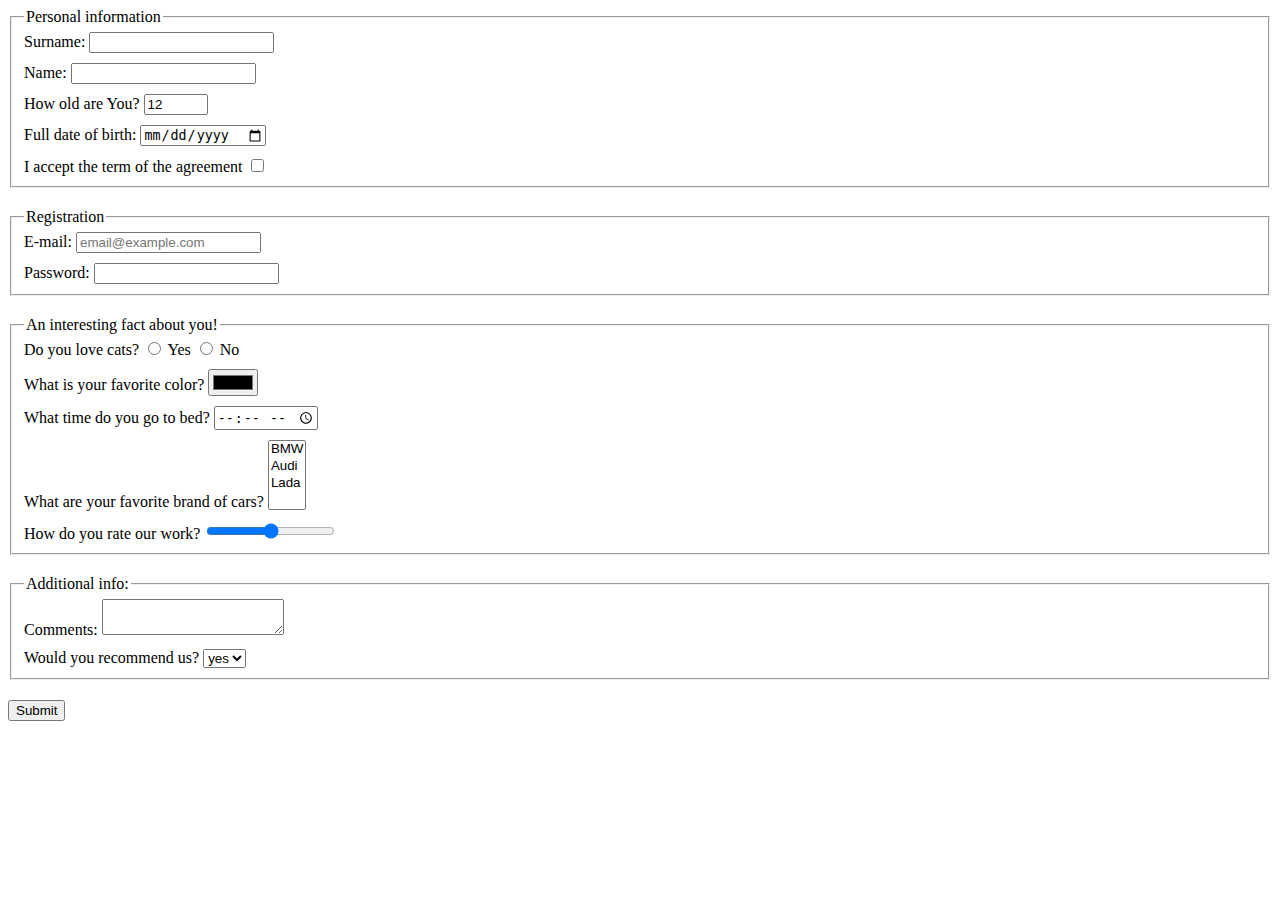
<file: index.html>
<!doctype html><html lang="en"><head><meta charset="UTF-8"><meta name="viewport" content="width=device-width, user-scalable=no, initial-scale=1.0, maximum-scale=1.0, minimum-scale=1.0"><meta http-equiv="X-UA-Compatible" content="ie=edge"><title>Hello</title><link rel="stylesheet" href="style.fe9d24a1.css"></head><body> <form action="http://localhost:8080/" method="post" autocomplete="off"> <fieldset class="border"> <legend>Personal information</legend> <label class="form_field"> Surname: <input type="text" name="surname"> </label> <label class="form_field"> Name: <input type="text" name="name"> </label> <label class="form_field"> How old are You? <input type="number" name="age" min="1" max="100" value="12"> </label> <label class="form_field"> Full date of birth: <input type="date" name="birth"> </label> <label> I accept the term of the agreement <input type="checkbox" name="checkbox" required> </label> </fieldset> <fieldset class="border"> <legend>Registration</legend> <label class="form_field"> E-mail: <input type="email" name="email" placeholder="email@example.com"> </label> <label> Password: <input type="password" name="password"> </label> </fieldset> <fieldset class="border"> <legend> An interesting fact about you!</legend> <div class="form_field">Do you love cats? <label> <input type="radio" name="cats" value="yes"> Yes </label> <label> <input type="radio" name="cats" value="no"> No </label> </div> <label class="form_field"> What is your favorite color? <input type="color"> </label> <label class="form_field"> What time do you go to bed? <input type="time"> </label> <label class="form_field"> What are your favorite brand of cars? <select name="cars" multiple> <option value="BMV">BMW</option> <option value="Audi">Audi</option> <option value="Lada">Lada</option> </select> </label> <label> How do you rate our work? <input type="range"> </label> </fieldset> <fieldset class="border"> <legend>Additional info:</legend> <label class="form_field"> Comments: <textarea name="comments">
          </textarea> </label> <label> Would you recommend us? <select name="rec"> <option value="yes">yes</option> <option value="no">no</option> </select> </label> </fieldset> <button type="submit" class="button">Submit</button> </form> <script type="text/javascript" src="main.e97352c4.js"></script> </body></html>
</file>
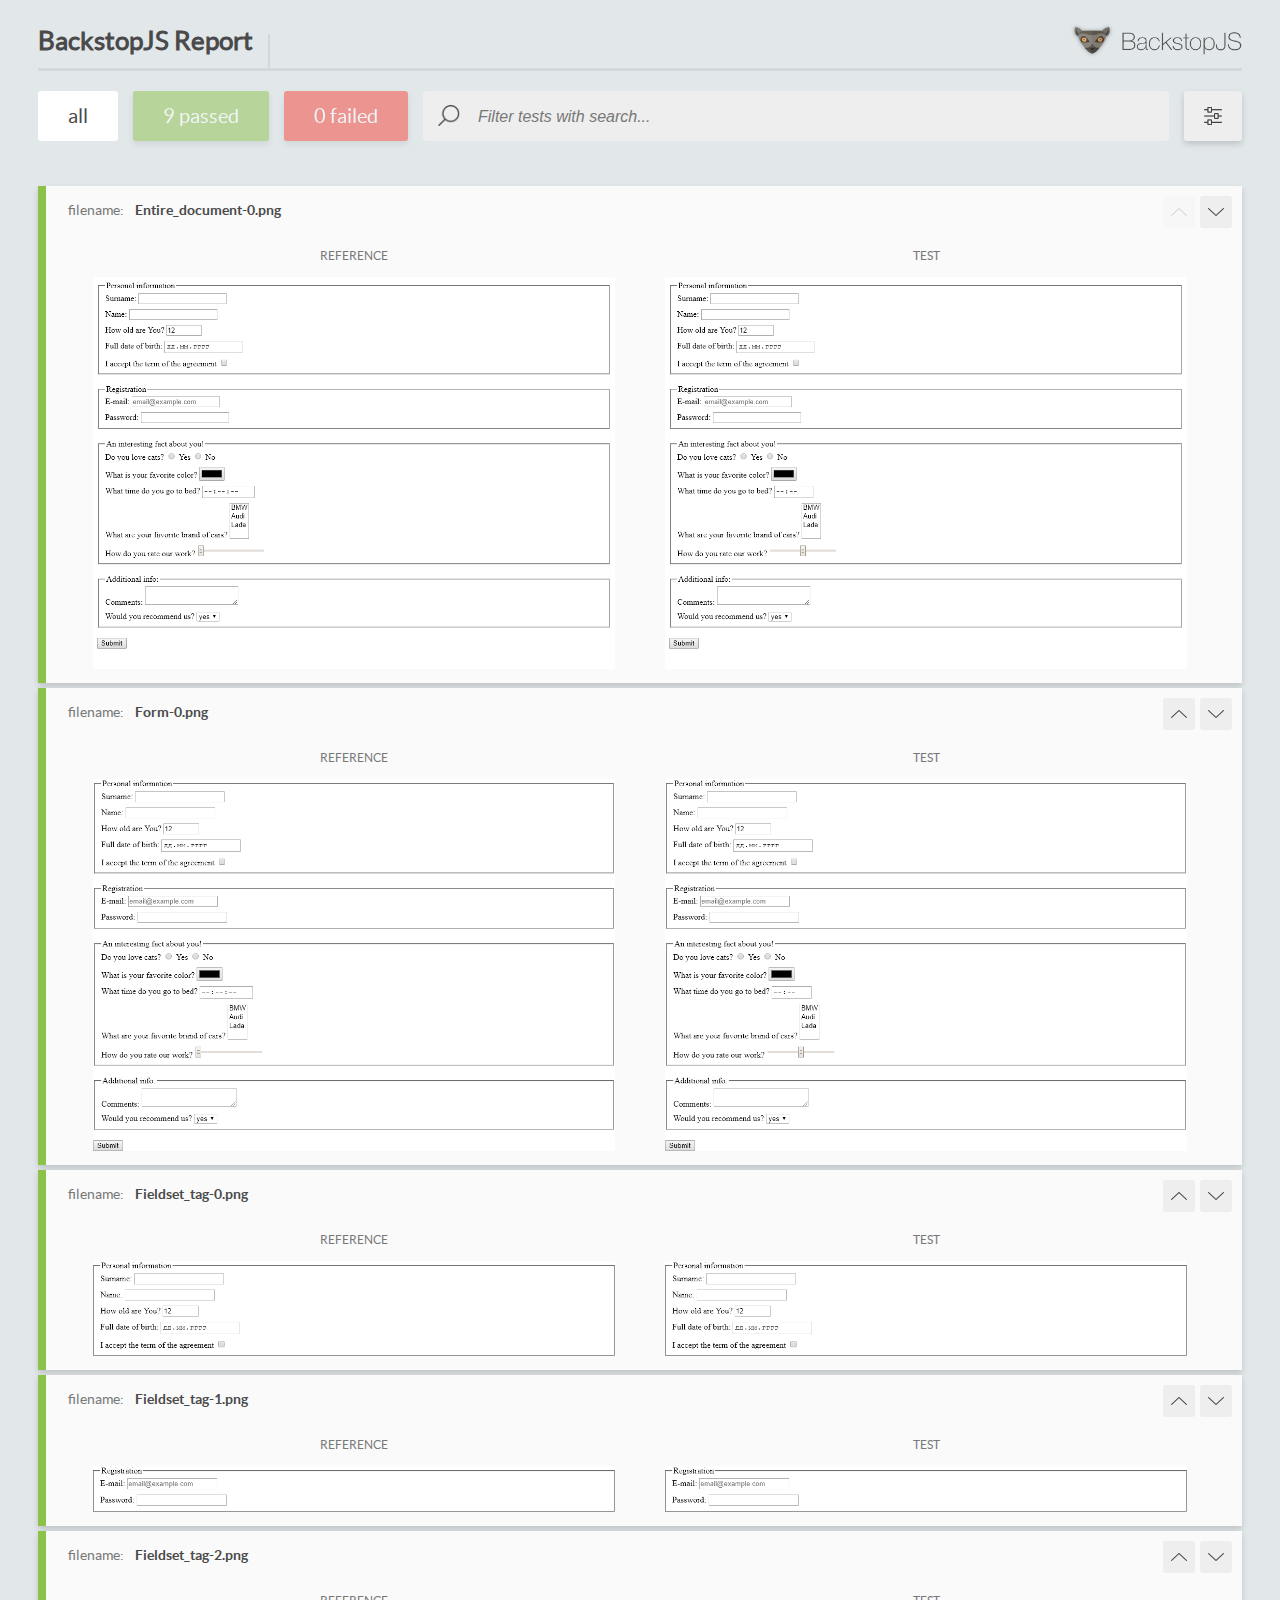
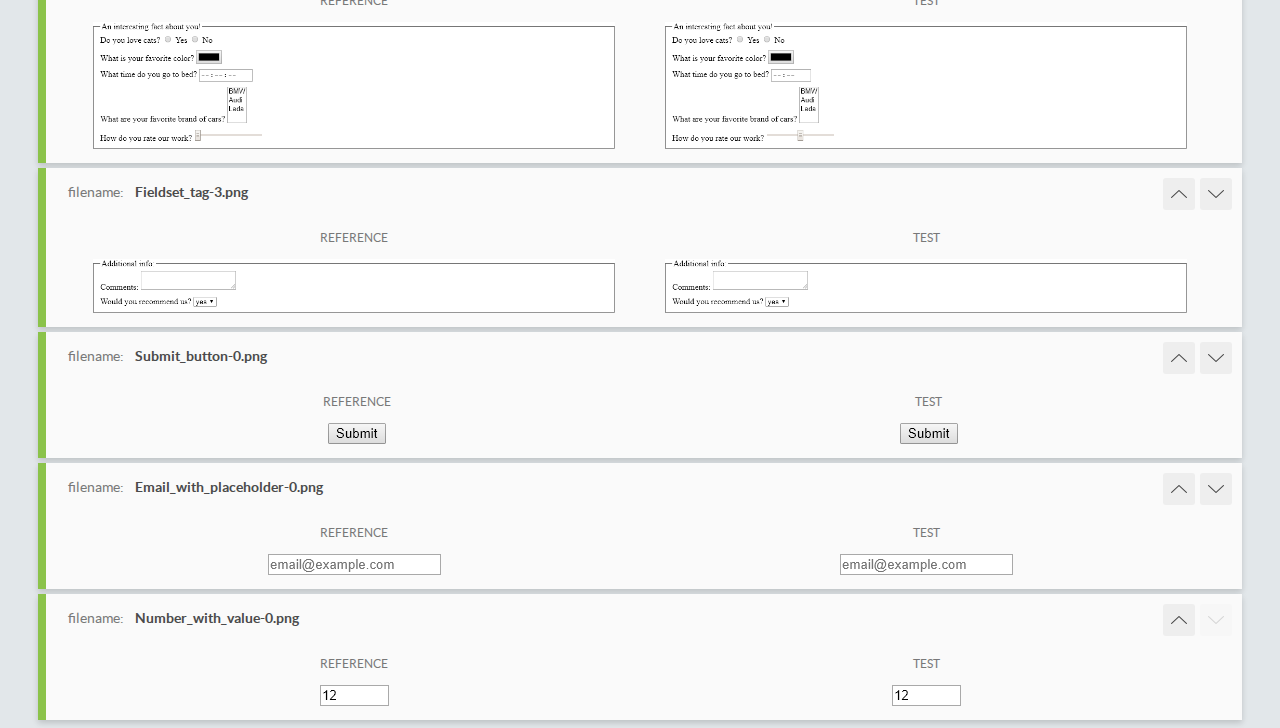
<file: report/html_report/index.html>
<!DOCTYPE html>
<html>
  <head>
    <meta charset="utf-8">
    <title>BackstopJS Report</title>

    <style>
      @font-face {
          font-family: 'latoregular';
          src: url('./assets/fonts/lato-regular-webfont.woff2') format('woff2'),
              url('./assets/fonts/lato-regular-webfont.woff') format('woff');
          font-weight: 400;
          font-style: normal;
      }
      @font-face {
          font-family: 'latobold';
          src: url('./assets/fonts/lato-bold-webfont.woff2') format('woff2'),
              url('./assets/fonts/lato-bold-webfont.woff') format('woff');
          font-weight: 700;
          font-style: normal;
      }

      .ReactModal__Body--open {
          overflow: hidden;
      }
      .ReactModal__Body--open .header {
        display: none;
      }

    </style>
  </head>
  <body style="background-color: #E2E7EA">
    <div id="root">

    </div>
    <script type="text/javascript">
      function report (report) { // eslint-disable-line no-unused-vars
        window.tests = report;
      }
    </script>
    <script type="text/javascript" src="config.js"></script>
    <script type="text/javascript" src="index_bundle.js"></script>
  </body>
</html>
</file>
<file: style.fe9d24a1.css>
.form_field{display:block;margin-bottom:10px}.border{margin-bottom:20px}
/*# sourceMappingURL=style.fe9d24a1.css.map */
</file>
